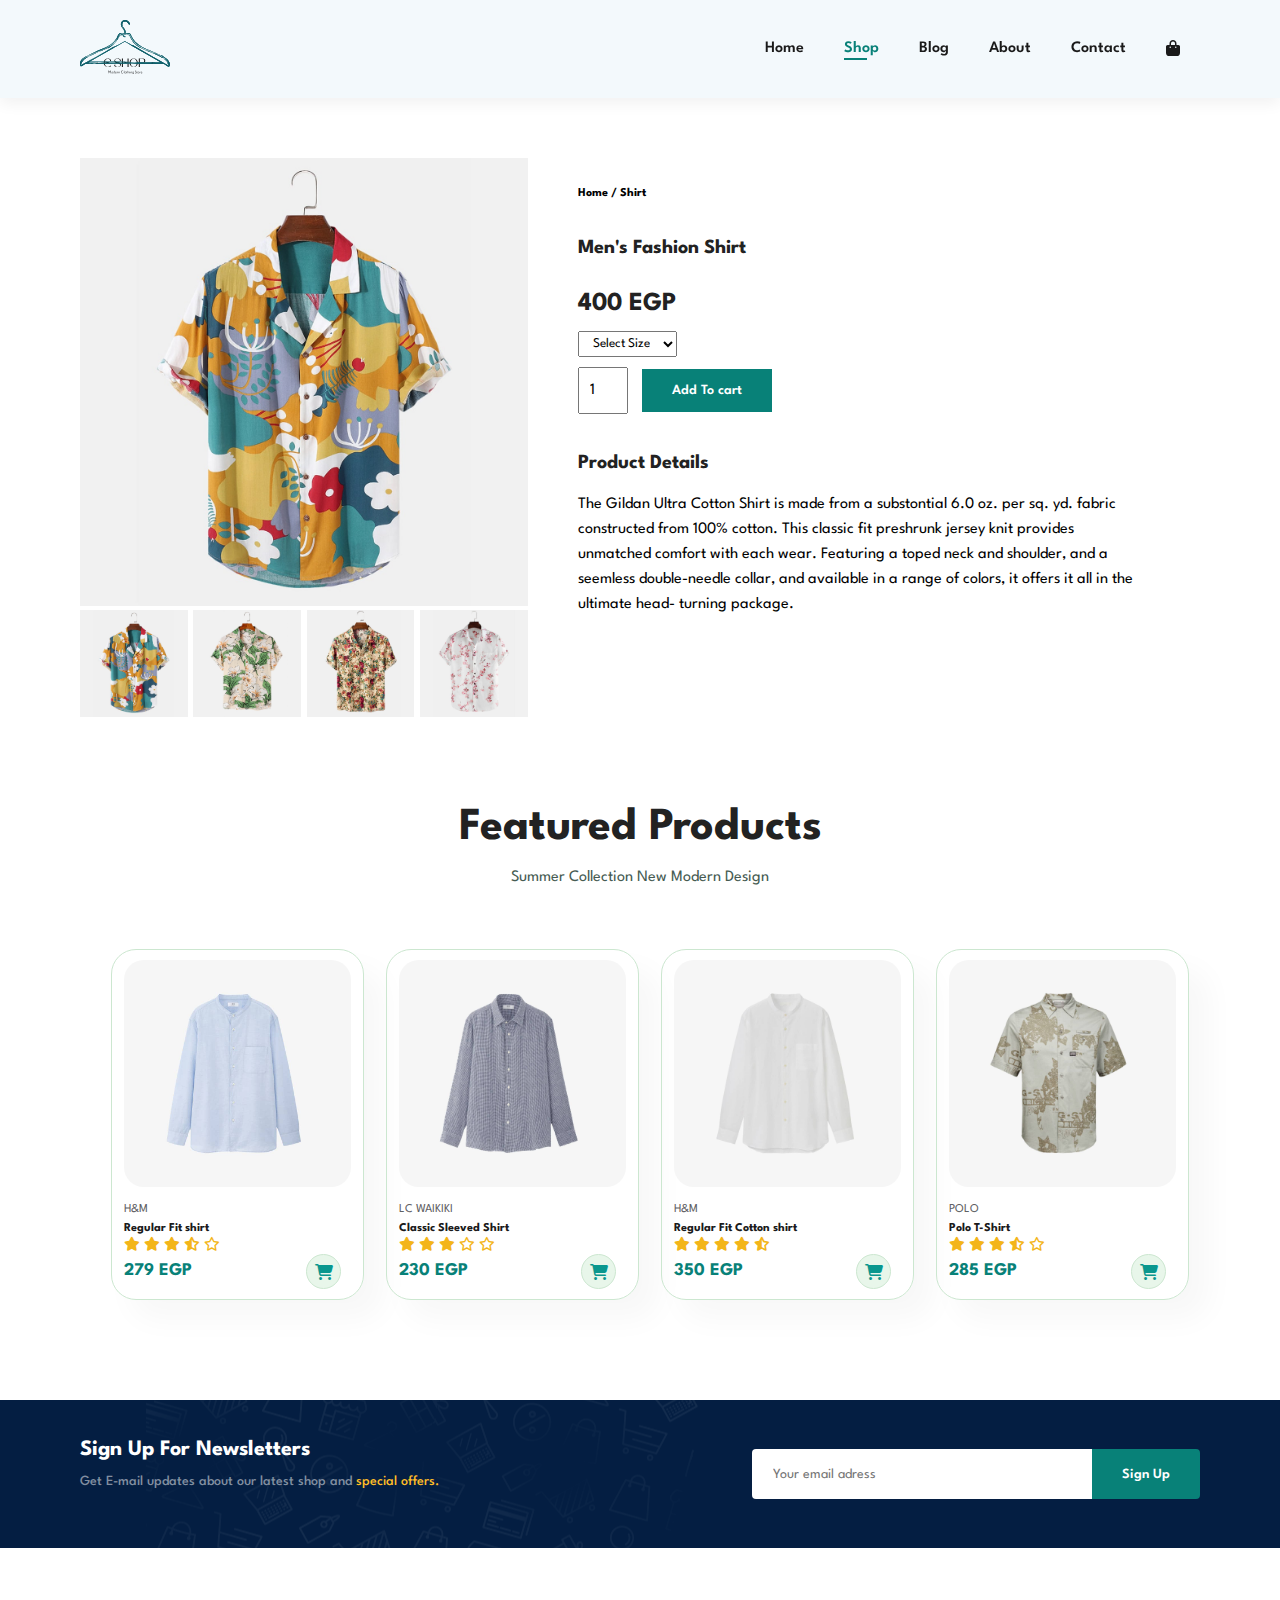
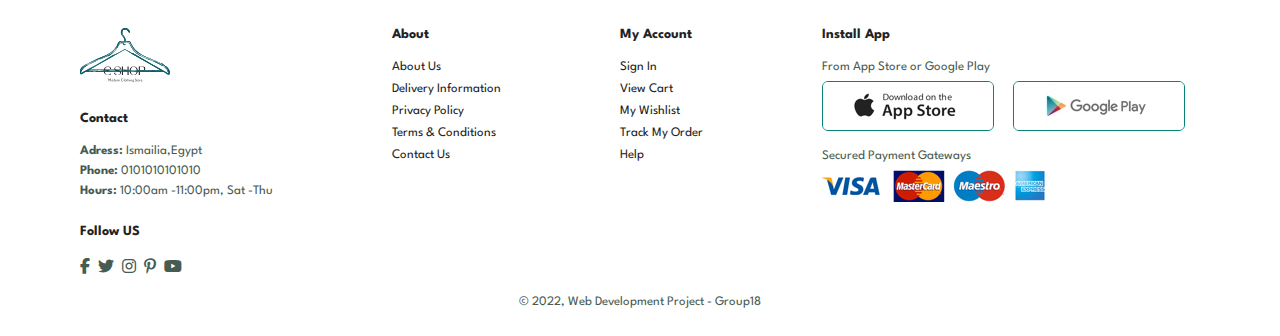
<file: sproduct.html>
<!DOCTYPE html>
<html lang="en">
<!-- =================================================================================== -->
<!--        Home Page   -->
<!-- =================================================================================== -->

<head>
  <meta charset="UTF-8" />
  <meta http-equiv="X-UA-Compatible" content="IE=edge" />
  <meta name="viewport" content="width=device-width, initial-scale=1.0" />
  <title>E-Commerce</title>
  <!-- Font Awesome Library -->
  <link rel="stylesheet" href="https://cdnjs.cloudflare.com/ajax/libs/font-awesome/6.2.1/css/all.min.css" />
  <!-- <link rel="stylesheet" href="css/all.min.css" /> -->
  <!-- Css -->
  <link rel="stylesheet" href="css/style.css" />
  <!--  -->
</head>

<body>
  <header>
    <a href="index.html" class="logo"><img src="img/logo.svg" alt="" class="logo" /></a>
    <nav>
      <ul id="navbar">
        <li><a href="index.html">Home</a></li>
        <li><a href="shop.html" class="active">Shop</a></li>
        <li><a href="blog.html">Blog</a></li>
        <li><a href="about.html">About</a></li>
        <li><a href="contact.html">Contact</a></li>
        <li id="lg-bag">
          <a href="cart.html"><i class="fa fa-bag-shopping"></i></a>
        </li>
        <a href="#" id="close"><i class="fa-solid fa-xmark"></i></a>
      </ul>
    </nav>
    <div id="mobile">
      <a href="cart.html"><i class="fa fa-bag-shopping"></i></a>
      <i id="bar" class="fas fa-outdent"></i>
    </div>
  </header>

  <!-- ===================== -->
  <!--   Prodetails Section    -->
  <!-- ===================== -->
  <section id="prodetails" class="section-p1">
    <div class="single-pro-image">
      <img src="img/products/f1.jpg" width="100%" id="MainImg" alt="" />

      <div class="small-img-group">
        <div class="small-img-col">
          <img src="img/products/f1.jpg" width="100%" class="small-img" alt="" />
        </div>
        <div class="small-img-col">
          <img src="img/products/f2.jpg" width="100%" class="small-img" alt="" />
        </div>
        <div class="small-img-col">
          <img src="img/products/f3.jpg" width="100%" class="small-img" alt="" />
        </div>
        <div class="small-img-col">
          <img src="img/products/f4.jpg" width="100%" class="small-img" alt="" />
        </div>
      </div>
    </div>

    <div class="single-pro-details">
      <h6>Home / Shirt</h6>
      <h4>Men's Fashion Shirt</h4>
      <h2>400 EGP</h2>
      <select>
        <option>Select Size</option>
        <option>Small</option>
        <option>Medium</option>
        <option>Large</option>
        <option>XL</option>
        <option>XXL</option>
      </select>
      <input type="number" value="1" />
      <button class="normal">Add To cart</button>
      <h4>Product Details</h4>
      <span>The Gildan Ultra Cotton Shirt is made from a substontial 6.0 oz. per
        sq. yd. fabric constructed from 100% cotton. This classic fit
        preshrunk jersey knit provides unmatched comfort with each wear.
        Featuring a toped neck and shoulder, and a seemless double-needle
        collar, and available in a range of colors, it offers it all in the
        ultimate head- turning package.</span>
    </div>
  </section>

  <section id="product1" class="section-p1">
    <h2>Featured Products</h2>
    <p class="heading">Summer Collection New Modern Design</p>
    <div class="pro-container">
      <div class="pro">
        <img src="img/products/n1.jpg" alt="" />
        <div class="des">
          <span>H&M</span>
          <h5>Regular Fit shirt</h5>
          <div class="star">
            <i class="fas fa-star"></i>
            <i class="fas fa-star"></i>
            <i class="fas fa-star"></i>
            <i class="fa-solid fa-star-half-stroke"></i>
            <i class="fa-regular fa-star"></i>
          </div>
          <h4>279 EGP</h4>
          <a href="#"><i class="fa-solid fa-cart-shopping cart"></i></a>
        </div>
      </div>
      <div class="pro">
        <img src="img/products/n2.jpg" alt="" />
        <div class="des">
          <span>LC WAIKIKI</span>
          <h5>Classic Sleeved Shirt</h5>
          <div class="star">
            <i class="fas fa-star"></i>
            <i class="fas fa-star"></i>
            <i class="fas fa-star"></i>
            <i class="fa-regular fa-star"></i>
            <i class="fa-regular fa-star"></i>
          </div>
          <h4>230 EGP</h4>
          <a href="#"><i class="fa-solid fa-cart-shopping cart"></i></a>
        </div>
      </div>
      <div class="pro">
        <img src="img/products/n3.jpg" alt="" />
        <div class="des">
          <span>H&M</span>
          <h5>Regular Fit Cotton shirt</h5>
          <div class="star">
            <i class="fas fa-star"></i>
            <i class="fas fa-star"></i>
            <i class="fas fa-star"></i>
            <i class="fas fa-star"></i>
            <i class="fa-solid fa-star-half-stroke"></i>
          </div>
          <h4>350 EGP</h4>
          <a href="#"><i class="fa-solid fa-cart-shopping cart"></i></a>
        </div>
      </div>
      <div class="pro">
        <img src="img/products/n4.jpg" alt="" />
        <div class="des">
          <span>POLO</span>
          <h5>Polo T-Shirt</h5>
          <div class="star">
            <i class="fas fa-star"></i>
            <i class="fas fa-star"></i>
            <i class="fas fa-star"></i>
            <i class="fa-solid fa-star-half-stroke"></i>
            <i class="fa-regular fa-star"></i>
          </div>
          <h4>285 EGP</h4>
          <a href="#"><i class="fa-solid fa-cart-shopping cart"></i></a>
        </div>
      </div>
    </div>
  </section>

  <!-- ===================== -->
  <!--   Newsletter    -->
  <!-- ===================== -->
  <section id="newsletter" class="section-p1 section-m1">
    <div class="newstext">
      <h4>Sign Up For Newsletters</h4>
      <p>
        Get E-mail updates about our latest shop and
        <span>special offers.</span>
      </p>
    </div>
    <div class="form">
      <input type="text" placeholder="Your email adress" />
      <button class="normal">Sign Up</button>
    </div>
  </section>

  <!-- ===================== -->
  <!-----       Footer -------->
  <!-- ===================== -->
  <footer class="section-p1">
    <div class="col">
      <img src="img/logo.svg" alt="" class="logo" />
      <h4>Contact</h4>
      <p><strong>Adress:</strong> Ismailia,Egypt</p>
      <p><strong>Phone:</strong> 0101010101010</p>
      <p><strong>Hours:</strong> 10:00am -11:00pm, Sat -Thu</p>
      <div class="icon follow">
        <h4>Follow US</h4>
        <i class="fab fa-facebook-f"></i>
        <i class="fab fa-twitter"></i>
        <i class="fab fa-instagram"></i>
        <i class="fab fa-pinterest-p"></i>
        <i class="fab fa-youtube"></i>
      </div>
    </div>
    <div class="col">
      <h4>About</h4>
      <a href="#">About Us</a>
      <a href="#">Delivery Information</a>
      <a href="#">Privacy Policy</a>
      <a href="#">Terms & Conditions</a>
      <a href="#">Contact Us</a>
    </div>
    <div class="col">
      <h4>My Account</h4>
      <a href="#">Sign In</a>
      <a href="#">View Cart</a>
      <a href="#">My Wishlist</a>
      <a href="#">Track My Order</a>
      <a href="#">Help</a>
    </div>
    <div class="col install">
      <h4>Install App</h4>
      <p>From App Store or Google Play</p>
      <div class="row">
        <img src="img/pay/app.jpg" alt="" />
        <img src="img/pay/play.jpg" alt="" />
      </div>
      <p>Secured Payment Gateways</p>
      <img src="img/pay/pay.png" alt="" />
    </div>
    <div class="copyright">
      <p>&copy; 2022, Web Development Project - Group18</p>
    </div>
  </footer>

  <!-- ===================== -->
  <!-----     Replacing images  -------->
  <!-- ===================== -->

  <script>
    var MainImg = document.getElementById("MainImg");
    var smallimg = document.getElementsByClassName("small-img");

    smallimg[0].onclick = function () {
      MainImg.src = smallimg[0].src;
    };
    smallimg[1].onclick = function () {
      MainImg.src = smallimg[1].src;
    };

    smallimg[2].onclick = function () {
      MainImg.src = smallimg[2].src;
    };

    smallimg[3].onclick = function () {
      MainImg.src = smallimg[3].src;
    };
  </script>
  <!-- ============================================================================================================ -->
  <script src="script.js"></script>
</body>

</html>
</file>
<file: css/style.css>
@import url("https://fonts.googleapis.com/css2?family=League+Spartan:wght@100;200;300;400;500;600;700;800;900&display=swap");
* {
  margin: 0;
  padding: 0;
  box-sizing: border-box;
  font-family: "League Spartan", sans-serif;
}
a {
  text-decoration: none;
}
ul {
  list-style: none;
}
h1 {
  font-size: 50px;
  line-height: 64px;
  color: #222;
}
h2 {
  font-size: 46px;
  line-height: 54px;
  color: #222;
}
h4 {
  font-size: 20px;
  color: #222;
}
h6 {
  font-weight: 700;
  font-size: 12px;
}
p {
  font-size: 16px;
  color: #465b52;
  margin: 15px 0 20px 0;
}
.section-p1 {
  padding: 40px 80px;
}
.section-m1 {
  margin: 40px 0;
}
button.normal {
  font-size: 14px;
  font-weight: 600;
  color: #000;
  padding: 15px 30px;
  background-color: #fff;
  cursor: pointer;
  outline: none;
  border: none;
  transition: 0.2s;
}
button.white {
  font-size: 13px;
  font-weight: 600;
  color: #fff;
  padding: 11px 18px;
  background-color: transparent;
  cursor: pointer;
  outline: none;
  border: 1px solid #e9ecef;
  transition: 0.2s;
}
.overlay {
  position: absolute;
  left: 0;
  top: 0;
  width: 100%;
  height: 100%;
  background-color: rgb(0 0 0 / 35%);
}
.content {
  z-index: 1000;
}
body {
  width: 100%;
}
.logo {
  width: 90px;
}
/* =============================================================================================================================*/
/* =============================================================================================================================*/
/*  */
/*                                                Home Page   
/*  */
/* =============================================================================================================================*/
/* =============================================================================================================================*/

/* ======================== */
/* -------   Header ------- */
/* ========================= */

header {
  display: flex;
  align-items: center;
  justify-content: space-between;
  box-shadow: 0 5px 15px rgba(0, 0, 0, 0.06);
  /* background-color: #e3e6f3; */
  background-color: rgb(243 249 252);

  padding: 20px 80px;
  z-index: 999;
  position: sticky;
  top: 0;
  left: 0;
}
#navbar {
  display: flex;
  align-items: center;
  justify-content: center;
}
#navbar.active {
  right: 0;
}
#navbar li {
  list-style: none;
  padding: 0 20px;
  position: relative;
}
#navbar li a {
  text-decoration: none;
  color: #1a1a1a;
  font-size: 16px;
  font-weight: 600;
  transition: 0.3s ease;
}
#navbar li a:hover,
#navbar li a.active {
  color: #088178;
}
#navbar li a.active::after,
#navbar li a:hover::after {
  content: "";
  width: 30%;
  height: 2px;
  background-color: #088178;
  position: absolute;
  bottom: -4px;
  left: 20px;
}
#mobile {
  display: none;
  align-items: center;
}
#close {
  display: none;
}
/* ========================= */
/* -----    Hero Section -- */
/* ========================= */
#hero {
  /* background-image: url("../img/hero4.png"); */
  background-image: url("../img/home.jpg");
  background-repeat: no-repeat;
  height: 90vh;
  width: 100%;
  background-size: cover;
  background-position: top 25% right 0;
  padding: 0 80px;
  display: flex;
  flex-direction: column;
  align-items: flex-start;
  justify-content: center;
}
#hero h4 {
  margin-bottom: 15px;
}
#hero h1 {
  color: #088178;
}
#hero p {
  margin-bottom: 48px;
}
#hero button {
  /* background-image: url(../img/button.png); */
  /* padding: 14px 80px 14px 65px; */
  padding: 14px 60px;
  border: 0;
  /* background-color:transparent; */
  background-color: rgb(243 249 252);
  background-color: rgb(237 248 254 / 96%);
  /* box-shadow: 20px 20px 30px rgb(0 0 0 / 30%); */
  border-radius: 3px;
  color: #088178;
  background-repeat: no-repeat;
  font-weight: 700;
  font-size: 15px;
  cursor: pointer;
  transition: 0.5s ease;
}
#hero button:hover {
  background-color: #088178;
  color: #fff;
}
/* ==============================*/
/* -----  Features Section ---- */
/* =============================*/
#feature {
  /* display: flex;
  align-items: center;
  justify-content: space-between;
  flex-wrap: wrap; */
  display: grid;
  grid-template-columns: repeat(6, 1fr);
  column-gap: 10px;
}
#feature .fe-box {
  /* width: 180px; */
  text-align: center;
  padding: 25px 15px;
  box-shadow: 20px 20px 34px rgba(0, 0, 0, 0.03);
  border: 1px solid #cce7d0;
  border-radius: 4px;
  margin: 15px 0;
}
#feature .fe-box img {
  width: 100%;
  margin-bottom: 10px;
}
#feature .fe-box:hover {
  box-shadow: 10px 10px 54px rgba(70, 62, 221, 0.1);
}
#feature .fe-box h6 {
  color: #088178;
  padding: 9px 8px 6px 8px;
  background-color: #fddde4;
  display: inline-block;
}
#feature .fe-box:nth-child(2) h6 {
  background-color: #cdebbc;
}
#feature .fe-box:nth-child(3) h6 {
  background-color: #d1e8f2;
}
#feature .fe-box:nth-child(4) h6 {
  background-color: #cdd4f8;
}
#feature .fe-box:nth-child(5) h6 {
  background-color: #f6dbf6;
}
#feature .fe-box:nth-child(6) h6 {
  background-color: #fff2ef;
}
/* ==============================*/
/* -----  Products Section ---- */
/* =============================*/
#product1 {
  text-align: center;
}
.heading {
  margin-bottom: 64px;
}
.pro-container {
  /* display: grid;
  grid-template-columns: repeat(4, 1fr);
  column-gap: 18px;
  row-gap: 20px; */
  display: flex;
  justify-content: space-around;
  padding-left: 20px;
  flex-wrap: wrap;
}
#product1 .pro {
  width: 23%;
  min-width: 250px;
  padding: 10px 12px;
  border: 1px solid #cce7d0;
  border-radius: 25px;
  cursor: pointer;
  box-shadow: 20px 20px 30px rgba(0, 0, 0, 0.03);
  transition: 0.3s ease;
  margin-bottom: 20px;
}
#product1 .pro:hover {
  box-shadow: 20px 20px 30px rgba(0, 0, 0, 0.09);
  scale: 1.02;
}
#product1 .pro img {
  width: 100%;
  border-radius: 20px;
}

#product1 .pro .des {
  text-align: start;
  padding: 10px 0;
  position: relative;
}
#product1 .pro .des span {
  color: #606063;
  font-size: 12px;
}
#product1 .pro .des h5 {
  padding-top: 7px;
  font-size: 12px;
  color: #1a1a1a;
  margin-bottom: 3px;
}

#product1 .pro .des .star {
  color: rgb(243, 181, 25);
  font-size: 14px;
  margin-bottom: 10px;
}
#product1 .pro .des h4 {
  font-size: 18px;
  font-weight: 700;
  color: #088178;
}
#product1 .pro .des .cart {
  width: 35px;
  height: 35px;
  /* line-height: 30px; */
  border-radius: 50%;
  background-color: #e8f6ea;
  /* font-weight: ; */
  color: #0a978e;
  border: 1px solid #cce7d0;
  position: absolute;
  bottom: 0px;
  right: 10px;
  text-align: center;
  line-height: 35px;
  font-size: 16px;
  transition: 0.3s ease;
}
#product1 .pro .des .cart:hover {
  color: #e8f6ea;
  background: #088178;
}
/* ==============================*/
/* ---------  Banner ----------- */
/* =============================*/
#banner {
  background-image: url(../img/banner/b2.jpg);
  width: 100%;
  height: 40vh;
  background-position: center;
  display: flex;
  flex-direction: column;
  align-items: center;
  justify-content: center;
  position: relative;
}
#banner h4 {
  color: #fff;
  font-size: 16px;
  /* padding: 30px 0; */
  font-weight: 500;
  margin-bottom: 10px;
}
#banner h2 {
  color: #fff;
  font-size: 30px;
  margin-bottom: 10px;
  position: relative;
}
#banner h2 span {
  color: #ef3636;
}
#banner button:hover {
  background-color: #088178;
  color: #e9ecef;
}
/* ==============================*/
/* -----  Features Section ---- */
/* =============================*/
#sm-banner {
  display: grid;
  grid-template-columns: repeat(2, 1fr);
  gap: 30px;
  padding-bottom: 0;
  margin-bottom: 20px;
  /* display: flex;
  justify-content: space-between;
  flex-wrap: wrap; */
}
#sm-banner .banner-box {
  /* min-width: 550px; */
  height: 50vh;
  background-image: url(../img/banner/banner4.jpg);
  background-position: center;
  background-size: cover;
  display: flex;
  flex-direction: column;
  align-items: flex-start;
  justify-content: center;
  padding: 30px;
  transition: 0.3s ease;
  color: #e9ecef;
  position: relative;
}
.banner-content {
  display: flex;
  flex-direction: column;
  align-items: flex-start;
  justify-content: center;
  padding: 30px;
  transition: 0.3s ease;
  color: #e9ecef;
}
#sm-banner .banner-box:nth-child(2) {
  background-image: url("../img/banner/b10.jpg");
}
#sm-banner .banner-box:hover {
  scale: 1.01;
}
#sm-banner h4 {
  color: #e9ecef;
  font-size: 20px;
  font-weight: 300;
}
#sm-banner h2 {
  color: #e9ecef;
  font-size: 28px;
  font-weight: 600;
}
#sm-banner .banner-box button {
  margin-top: 18px;
}
#sm-banner .banner-box button:hover {
  background: #088178;
  border: 1px solid #088178;
}
#banner3 {
  display: grid;
  grid-template-columns: repeat(3, 1fr);
  column-gap: 20px;
  padding-top: 0;
  /* margin-top: 0; */
}

#banner3 .banner-box {
  /* min-width: 580px; */
  height: 30vh;
  background-image: url(../img/banner/sale2.jpg);
  background-size: cover;
  background-position: center;
  display: flex;
  flex-direction: column;
  align-items: flex-start;
  justify-content: center;
  padding: 20px;
  transition: 0.3s ease;
  color: #e9ecef;
  position: relative;
}

#banner3 .banner-box:hover {
  scale: 1.01;
}

#banner3 .banner-box:nth-child(2) {
  background-image: url("../img/banner/banner2.jpg");
}
#banner3 .banner-box:nth-child(3) {
  background-image: url("../img/banner/b18.jpg");
}
#banner3 h2 {
  color: #e9ecef;
  font-weight: 900;
  font-size: 22px;
}
#banner3 h3 {
  color: #e9ecef;
  font-size: 15px;
  font-weight: 600;
}
/* ==============================*/
/* -----  Newsletters       ---- */
/* =============================*/
#newsletter {
  display: flex;
  align-items: center;
  justify-content: space-between;
  flex-wrap: wrap;
  background-image: url("../img/banner/b14.png");
  background-repeat: no-repeat;
  background-position: 20% 30%;
  background-color: #041e42;
}
#newsletter h4 {
  color: #fff;
  font-size: 22px;
  font-weight: 700;
}
#newsletter p {
  color: #818ea0;
  font-size: 14px;
  font-weight: 500;
}
#newsletter p span {
  color: #ffbd27;
}
#newsletter .form {
  display: flex;
  width: 40%;
}
#newsletter input {
  width: 100%;
  height: 3.125rem;
  padding: 0 1.25rem;
  font-size: 14px;
  outline: none;
  border-radius: 4px;
  border: 1px solid transparent;
  border-top-right-radius: 0;
  border-bottom-right-radius: 0;
}
#newsletter button {
  background: #088178;
  color: #fff;
  white-space: nowrap;
  border-top-left-radius: 0;
  border-bottom-left-radius: 0;
  border-top-right-radius: 4px;
  border-bottom-right-radius: 4px;
}
/* ==============================*/
/* -----------  Footer   ------- */
/* =============================*/
footer {
  display: flex;
  flex-wrap: wrap;
  justify-content: space-between;
  /* align-items: center; */
  padding-bottom: 20px !important;
}
footer .col {
  display: flex;
  flex-direction: column;
  align-items: flex-start;
  margin-bottom: 20px;
}
footer .logo {
  margin-bottom: 30px;
}
footer h4 {
  font-size: 14px;
  margin-bottom: 20px;
}
footer p {
  font-size: 13px;
  margin: 0 0 8px 0;
}
footer a {
  font-size: 13px;
  text-decoration: none;
  color: #222;
  margin-bottom: 10px;
}
footer .follow {
  margin-top: 20px;
}
footer .follow i {
  color: #465b52;
  margin-right: 4px;
  cursor: pointer;
}
footer .follow i:hover,
footer a:hover {
  color: #088178;
}

footer .install .row img {
  border: 1px solid #088178;
  border-radius: 6px;
  margin-right: 15px;
  margin-bottom: 15px;
  cursor: pointer;
}
footer .copyright {
  width: 100%;
  text-align: center;
}

/* =============================================================================================================================*/
/* =============================================================================================================================*/
/*  */
/*                                                Shop Page   
/*  */
/* =============================================================================================================================*/
/* =============================================================================================================================*/

/* ======================== */
/* -------   Header ------- */
/* ========================= */
#page-header {
  background-image: url("../img/banner/b1.jpg");
  width: 100%;
  height: 40vh;
  background-size: cover;
  display: flex;
  justify-content: center;
  text-align: center;
  flex-direction: column;
  padding: 14px;
}
#page-header h2,
#page-header p {
  color: white;
}
#paginition {
  text-align: center;
}
#paginition a {
  text-decoration: none;
  background-color: #088178;
  padding: 15px 20px;
  border-radius: 4px;
  color: white;
  font-weight: 600;
}
#paginition a i {
  font-size: 16px;
  font-weight: 600;
}
/* ======================== */
/* -------Single Product ------- */
/* ========================= */
#prodetails {
  display: flex;
  margin-top: 20px;
}

#prodetails .single-pro-image {
  width: 40%;
  margin-right: 50px;
}

.small-img-group {
  display: flex;
  justify-content: space-between;
}

.small-img-col {
  flex-basis: 24%;
  cursor: pointer;
}

#prodetails .single-pro-details {
  width: 50%;
  padding-top: 30px;
}
#prodetails .single-pro-details h4 {
  padding: 40px 0 20px 0;
}
#prodetails .single-pro-details h2 {
  font-size: 26px;
}
#prodetails .single-pro-details select {
  display: block;
  padding: 5px 10px;
  margin-bottom: 10px;
}

#prodetails .single-pro-details input {
  width: 50px;
  height: 47px;
  padding-left: 10px;
  font-size: 16px;
  margin-right: 10px;
}

#prodetails .single-pro-details button {
  background-color: #088178;
  color: white;
}
#prodetails .single-pro-details :focus {
  outline: none;
}

#prodetails .single-pro-details span {
  line-height: 25px;
}
/* =============================================================================================================================*/
/* =============================================================================================================================*/
/*  */
/*                                                Blog Page   
/*  */
/* =============================================================================================================================*/
/* =============================================================================================================================*/

#page-header.blog-header {
  background-image: url("../img/banner/b19.jpg");
}
#blog {
  padding: 150px 150px 0px 150px;
}

#blog .blog-box {
  display: flex;
  align-items: center;
  width: 100%;
  position: relative;
  padding-bottom: 90px;
}

#blog .blog-img {
  width: 50%;
  margin-right: 40px;
}
#blog img {
  width: 100%;
  height: 350px;
  object-fit: cover;
}
#blog .blog-details {
  width: 50%;
}

#blog .blog-details a {
  text-decoration: none;
  font-size: 11px;
  color: #000;
  font-weight: 700;
  position: relative;
  transition: 0.3s;
}
#blog .blog-details a::after {
  content: "";
  width: 50px;
  height: 1px;
  background-color: #000;
  position: absolute;
  top: 4px;
  right: -60px;
}
#blog .blog-details a:hover {
  color: #088178;
}
#blog .blog-details a:hover::after {
  background-color: #088178;
}
#blog .blog-box h1 {
  position: absolute;
  top: -40px;
  left: 0;
  font-size: 70px;
  font-weight: 700;
  color: #c9cbce;
  z-index: -9;
}

/* =============================================================================================================================*/
/* =============================================================================================================================*/
/*  */
/*                                                About Page   
/*  */
/* =============================================================================================================================*/
/* =============================================================================================================================*/

#page-header.about-header {
  background-image: url("../img/about/banner.png");
}

#about-head {
  display: flex;
  align-items: center;
}

#about-head img {
  width: 50%;
  height: auto;
}
#about-head div {
  padding-left: 40px;
}
#about-app {
  text-align: center;
}
#about-app .video {
  width: 70%;
  height: 100%;
  margin: 30px auto 0 auto;
}

#about-app .video video {
  width: 100%;
  height: 100%;
  border-radius: 20px;
}
/* =============================================================================================================================*/
/* =============================================================================================================================*/
/*  */
/*                                                Contact Page   
/*  */
/* =============================================================================================================================*/
#contact-details {
  display: flex;
  align-items: center;
  justify-content: space-between;
  padding: 40px 60px;
  gap: 45px;
}
#contact-details .details {
  width: 40;
}
#contact-details .details span,
#form-details form span {
  font-size: 12px;
}
#contact-details .details h2,
#form-details form h2 {
  font-size: 26px;
  line-height: 36px;
  padding: 20px 0;
}
#contact-details .details h3 {
  font-size: 16px;
  padding-bottom: 15px;
}
#contact-details .details li {
  list-style: none;
  display: flex;
  padding: 10px 0;
}
#contact-details .details li i {
  font-size: 14px;
  padding-right: 22px;
}
#contact-details .details li p {
  margin: 0px;
  font-size: 14px;
}
#contact-details .map {
  width: 55%;
  height: 400px;
}
#contact-details .map iframe {
  width: 100%;
  height: 100%;
}
#form-details {
  display: flex;
  justify-content: space-between;
  align-items: center;
  margin: 30px;
  padding: 60px;
  border: 1px solid #e1e1e1;
  gap: 80px;
}

#form-details form {
  width: 65%;
  display: flex;
  flex-direction: column;
  align-items: flex-start;
}
#form-details form input,
#form-details form textarea {
  width: 100%;
  padding: 12px 15px;
  outline: none;
  margin-bottom: 20px;
  border: 1px solid #e1e1e1;
}
#form-details form button {
  background-color: #088178;
  color: #fff;
}
#form-details .people div {
  padding-bottom: 25px;
  display: flex;
  align-items: flex-start;
  margin-bottom: 32px;
}
#form-details .people div img {
  width: 20%;
  object-fit: cover;
  margin-right: 15px;
}
#form-details .people div p {
  margin: 0;
  font-size: 13px;
  line-height: 1.3;
}

#form-details.people div p span {
  display: block;
  font-size: 16px;
  font-weight: 600;
  color: #000;
}

/* =============================================================================================================================*/
/* =============================================================================================================================*/
/*  */
/*                                                Cart Page 
/*  */
/* =============================================================================================================================*/
/* =============================================================================================================================*/
#cart{
  overflow-x: auto;
}

#cart table{
  width: 100%;
  border-collapse: collapse;
  table-layout: fixed;
  white-space: nowrap;
}
#cart table img{
  width: 70px;
}
#cart table td:nth-child(1){
   width: 100px;
   text-align: center;
}
#cart table td:nth-child(2){
  width: 150px;
  text-align: center;
}
#cart table td:nth-child(3){
  width: 250px;
  text-align: center;
}
#cart table td:nth-child(4),
#cart table td:nth-child(5),
#cart table td:nth-child(6){
  width: 150px;
  text-align: center;
}
#cart table td:nth-child(5) input{
  width: 70px;
  padding: 10px 5px 10px 15px;
}
#cart table thead{
  border: 1px solid #e2e9e1;
  border-left: none;
  border-right: none;
}
#cart table thead td{
  font-weight: 700;
  text-transform: uppercase;
  font-size: 13px;
  padding: 18px 0;
}
#cart table tbody tr td{
  padding-top: 15px;
}
#cart table tbody td{
  font-size: 13px;
}
#cart-add{
  display: flex;
  flex-wrap: wrap;
  justify-content: space-between;
}
#coupon{
  width: 50%;
  margin-bottom: 30px;
}
#coupon h3,
#subtotal h3{
  padding-bottom: 15px;
}
#coupon input{
  padding: 10px 20px;
  outline: none;
  width: 60%;
  margin-right: 10px;
  border: 1px solid #e2e9e1;
}
#coupon button,
#subtotal button{
  background-color: #088178;
  color: white;
  padding: 12px 20px;
}
#subtotal{
  width: 50%;
  margin-bottom: 30px;
  border: 1px solid #e2e9e1;
  padding: 30px;
}
#subtotal table{
  border-collapse: collapse;
  width: 100%;
  margin-bottom: 20px;
}
#subtotal table td{
  width: 50%;
  border: 1px solid #e2e9e1;
  padding: 10px;
  font-size: 13px;
}


/* =============================================================================================================================*/
/* =============================================================================================================================*/
/*  */
/*                                                Responsive   
/*  */
/* =============================================================================================================================*/
/* =============================================================================================================================*/

@media (max-width: 1000px) {
  #product1 .pro {
    min-width: 230px;
    width: 45%;
  }
  #prodetails {
    display: flex;
    flex-direction: column;
    /* align-items: center; */
    width: 100%;
  }

  #prodetails .single-pro-image {
    width: 80%;
    margin-right: 0px;
    margin-bottom: 30px;
  }

  #prodetails .single-pro-details {
    width: 100%;
  }
  #prodetails .single-pro-details h6 {
    font-size: 16px;
  }
  #prodetails .single-pro-details h4 {
    font-size: 32px;
  }
  /* contact */
  #contact-details {
    flex-direction: column;
  }
  #contact-details .details {
    width: 100%;
    margin-bottom: 30px;
  }
  #contact-details .map {
    width: 100%;
  }
  #form-details {
    margin: 10px;
    padding: 40px;
    flex-wrap: wrap;
  }
  #form-details form {
    width: 80%;
    margin-bottom: 30px;
  }
  #form-details .people {
    margin-top: 30px;
  }
  #form-details .people div {
    margin-bottom: 32px;
    display: flex;
    gap: 30px;
    align-items: center;
  }
  #form-details .people div:last-child {
    margin-bottom: 0;
  }
  #form-details .people div img {
    margin-bottom: 14px;
    width: 20%;
  }
  #form-details .people div p {
    line-height: 1.4;
  }
}
/* ===================================================================== */
/*                                Medium Screens */
/* =======================================================================*/
@media (max-width: 799px) {
  .section-p1 {
    padding: 40px;
  }
  #navbar {
    display: flex;
    flex-direction: column;
    align-items: flex-start;
    justify-content: flex-start;
    position: fixed;
    top: 0;
    right: -300px;
    background-color: #e4ebf4;
    height: 100vh;
    width: 300px;
    box-shadow: 0 40px 60px rgba(0, 0, 0, 0.1);
    padding: 80px 0 0 10px;
    transition: 0.3s;
  }
  #navbar li {
    margin-bottom: 25px;
  }
  #mobile {
    display: flex;
    align-items: center;
  }
  #mobile i {
    color: #1a1a1a;
    font-size: 24px;
    padding-left: 20px;
    cursor: pointer;
  }
  #close {
    display: initial;
    position: absolute;
    top: 30px;
    left: 20px;
    color: #222;
    font-size: 24px;
  }
  #lg-bag {
    display: none;
  }
  #hero {
    height: 70vh;
    background-position: top 30% right 30%;
    padding: 0 80px;
  }
  #feature {
    grid-template-columns: repeat(3, 1fr);
    justify-content: center;
  }
  /* .pro-container {
    grid-template-columns: repeat(2, 1fr);
    column-gap: 32px;
  } */
  #product1 .pro {
    min-width: 45%;
  }
  #banner {
    height: 30vh;
  }
  #sm-banner {
    /* min-width: 100%;
    height: 30vh; */

    grid-template-columns: repeat(1, 1fr);
    row-gap: 10px;
    /* height: 20vh; */
  }
  #sm-banner .banner-box {
    height: 30vh;
  }
  #banner3 {
    /* padding: 0 40px; */
    grid-template-columns: repeat(2, 1fr);
    column-gap: 10px;
    row-gap: 10px;
  }
  #newsletter {
    flex-direction: column;
    text-align: center;
  }
  #newsletter .form {
    /* display: flex; */
    width: 70%;
  }
  /********************************************************/
  /*****************   Product page        ****************/
  /********************************************************/
  #prodetails {
    display: flex;
    flex-direction: column;
    /* align-items: center; */
    width: 100%;
  }

  #prodetails .single-pro-image {
    width: 95%;
    margin-right: 0px;
  }

  #prodetails .single-pro-details {
    width: 100%;
  }
  #prodetails .single-pro-details h6 {
    font-size: 16px;
  }
  #prodetails .single-pro-details h4 {
    font-size: 32px;
  }
  /********************************************************/
  /*****************   Blog page        ****************/
  /********************************************************/
  #blog {
    padding: 90px 60px 0;
  }
  /********************************************************/
  /*****************   Contact page        ****************/
  /********************************************************/
  #form-details {
    padding: 40px;
  }
  #form-details form {
    width: 50%;
  }
  #contact-details {
    flex-direction: column;
  }
  #contact-details .details {
    width: 100%;
    margin-bottom: 30px;
  }
  #contact-details .map {
    width: 100%;
  }
  #form-details {
    margin: 10px;
    padding: 40px;
    flex-wrap: wrap;
    margin-top: 48px;
  }
  #form-details form {
    width: 100%;
    margin-bottom: 30px;
  }
  #form-details .people {
    margin-top: 30px;
  }
  #form-details .people div {
    margin-bottom: 16px;
    display: flex;
    gap: 30px;
    align-items: center;
  }
  #form-details .people div:last-child {
    margin-bottom: 0;
  }
  #form-details .people div img {
    margin-bottom: 14px;
    width: 20%;
  }
  #form-details .people div p {
    line-height: 1.4;
  }
}
/* ================================================================================= */
/* ---------------                      Mobile              ------------------------ */
/* ==================================================================================*/
@media (max-width: 477px) {
  .section-p1 {
    padding: 20px;
  }
  header {
    padding: 10px 30px;
  }
  h1 {
    font-size: 38px;
  }
  h2 {
    font-size: 32px;
  }
  #hero {
    padding: 0 20px;
    background-position: 55%;
  }
  #feature {
    grid-template-columns: repeat(2, 1fr);
    row-gap: 0;
    justify-content: center;
  }

  #product1 .pro {
    width: 90%;
  }
  #banner {
    padding: 10px;
    height: 40vh;
    text-align: center;
  }
  #sm-banner h2 {
    font-size: 20px;
  }
  #sm-banner h4 {
    font-size: 12px;
  }
  #sm-banner button {
    padding: 9px 14px;
  }
  #sm-banner {
    /* min-width: 100%;
    height: 30vh; */

    grid-template-columns: repeat(1, 1fr);
    row-gap: 10px;
    /* height: 20vh; */
  }
  #sm-banner .banner-box {
    height: 25vh;
  }
  #banner3 {
    /* padding: 0 40px; */
    grid-template-columns: repeat(1, 1fr);
    column-gap: 10px;
    row-gap: 10px;
  }
  #banner3 h2 {
    font-size: 20px;
  }
  #newsletter {
    flex-direction: column;
    text-align: center;
  }
  #newsletter p {
    font-size: 16px;
  }
  #newsletter .form {
    /* display: flex; */
    width: 100%;
  }
  footer.copyright {
    text-align: start;
  }

  /********************************************************/
  /*****************   Product page        ****************/
  /********************************************************/

  #prodetails {
    display: flex;
    flex-direction: column;
    /* align-items: center; */
    width: 100%;
  }

  #prodetails .single-pro-image {
    width: 95%;
    margin-right: 0px;
  }

  #prodetails .single-pro-details {
    width: 100%;
  }
  #prodetails .single-pro-details h6 {
    font-size: 16px;
  }
  #prodetails .single-pro-details h4 {
    font-size: 32px;
  }

  /********************************************************/
  /*****************   BLog page        ****************/
  /********************************************************/
  #blog {
    padding: 100px 20px 0px 20px;
  }
  #blog .blog-box {
    display: flex;
    flex-direction: column;
    align-items: flex-start;
  }
  #blog .blog-img {
    width: 100%;
    margin-right: 0px;
    margin-bottom: 30px;
  }
  #blog .blog-details {
    width: 100%;
  }
  /********************************************************/
  /*****************   About page        ****************/
  /********************************************************/
  #about-head {
    flex-direction: column;
  }
  #about-head img {
    width: 100%;
    margin-bottom: 20px;
  }
  #about-head div {
    padding-left: 0px;
  }
  #about-app .video {
    width: 100%;
  }
  /********************************************************/
  /*****************   Contact page        ****************/
  /********************************************************/
  #contact-details {
    flex-direction: column;
  }
  #contact-details .details {
    width: 100%;
    margin-bottom: 30px;
  }
  #contact-details .map {
    width: 100%;
  }
  #form-details {
    margin: 10px;
    margin-top: 48px;
    padding: 30px 10px;
    flex-wrap: wrap;
  }
  #form-details form {
    width: 100%;
    margin-bottom: 30px;
  }
  #form-details .people {
    margin-top: 30px;
  }
  #form-details .people div {
    margin-bottom: 32px;
  }
  #form-details .people div:last-child {
    margin-bottom: 0;
  }
  #form-details .people div img {
    margin-bottom: 14px;
    width: 20%;
  }
  #form-details .people div p {
    line-height: 1.4;
  }
  /********************************************************/
  /*****************   Cart page        ****************/
  /********************************************************/
  #cart-add{
    flex-direction: column;
  }
  #coupon {
    width: 100%;
  }
  #subtotal{
    width: 100%;
    padding: 20px;
  }
}
</file>
